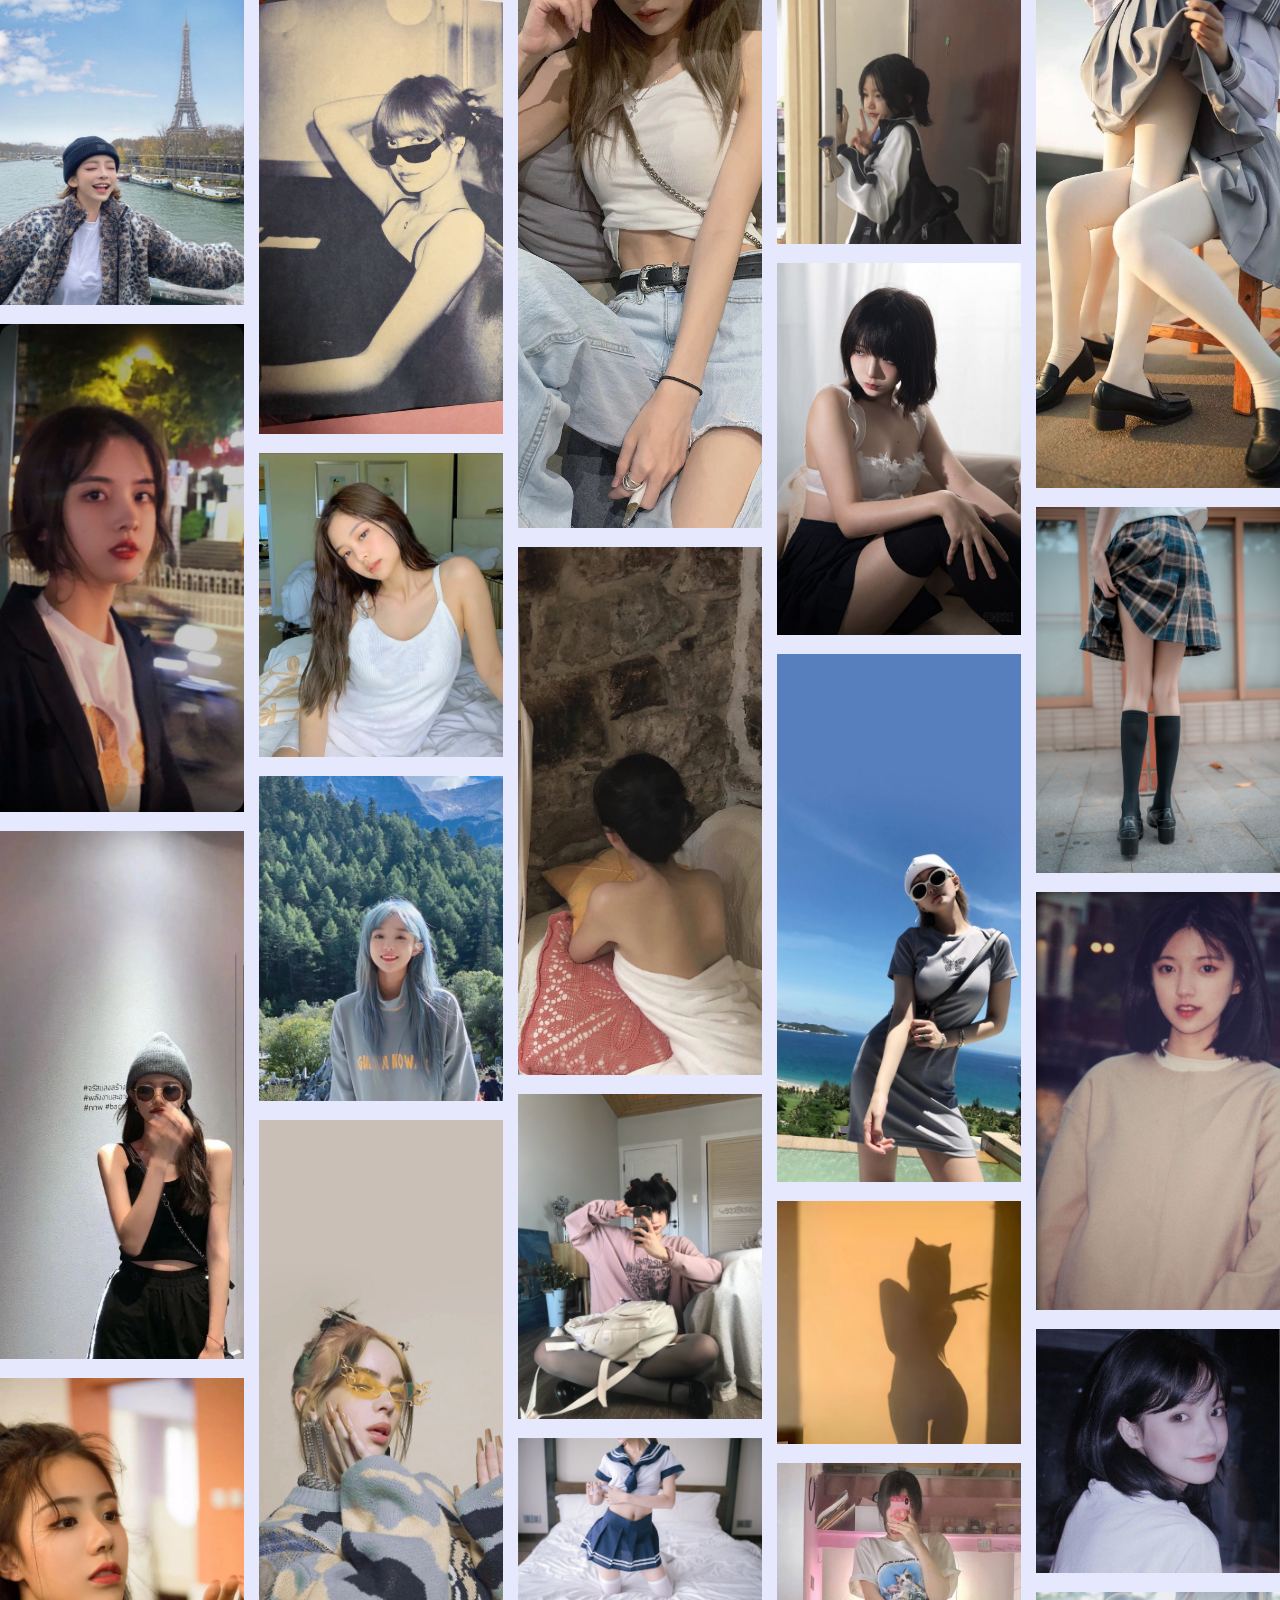
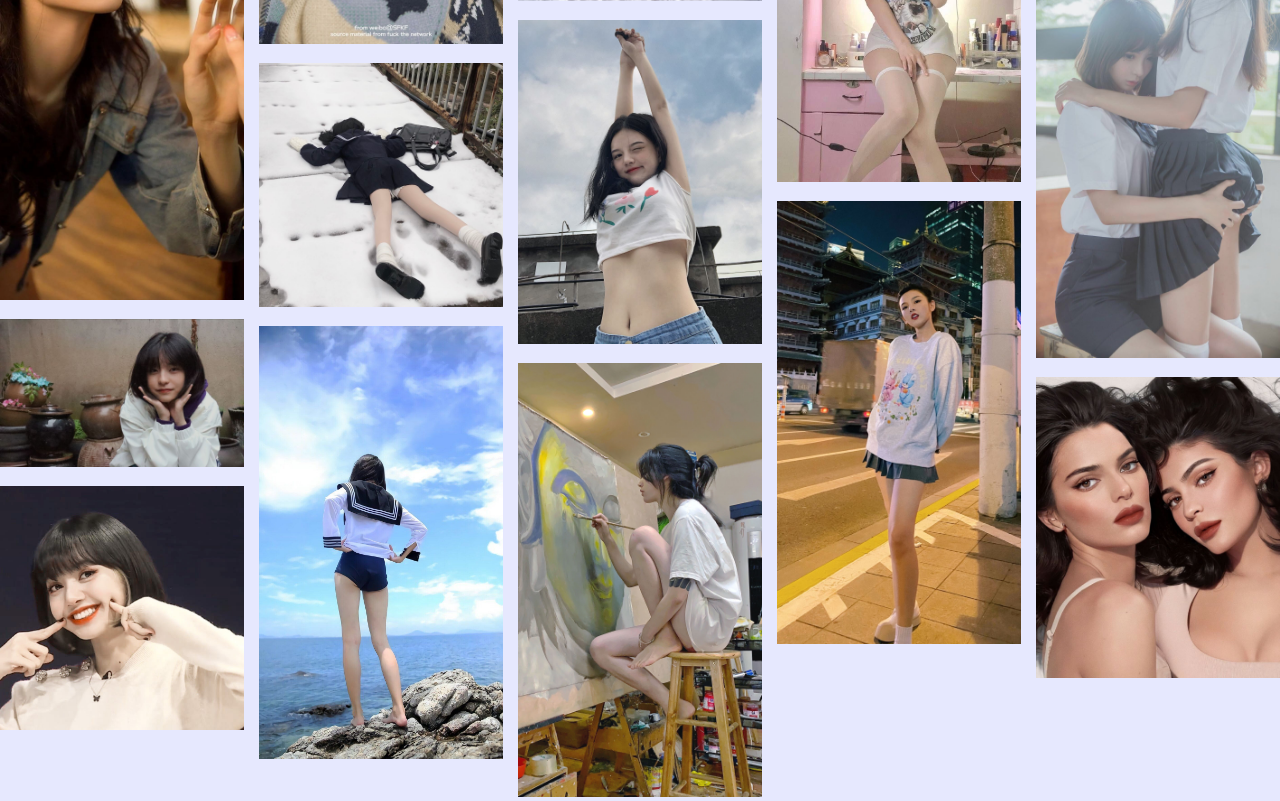
<file: 瀑布流布局/index.html>
<!DOCTYPE html>
<html lang="en">
<head>
    <meta charset="UTF-8">
    <meta http-equiv="X-UA-Compatible" content="IE=edge">
    <meta name="viewport" content="width=device-width, initial-scale=1.0">
    <title>瀑布流</title>
    <style>
        body {
            margin: 0;
            padding: 0;
            background-color: rgba(130, 140, 250, 0.2);
            display: flex;
            justify-content: center;
        }
        .shell {
            max-width: 1300px;
            column-count: 5;
            column-gap: 15px;
        }
        .image {
            margin-bottom: 15px;
        }
        .image img {
            width: 100%;
        }
        @media(max-width: 1200px) {
            .shell {
                column-count: 4;
            }
        }
        @media(max-width: 850px) {
            .shell {
                column-count: 3;
            }
        }
        @media(max-width: 600px) {
            .shell {
                column-count: 2;
            }
        }
    </style>
</head>
<body>
    <div class="shell">
        <div class="image"><img data-src="./image/1.jpeg" /></div>
        <div class="image"><img data-src="./image/2.jpeg" /></div>
        <div class="image"><img data-src="./image/3.jpeg" /></div>
        <div class="image"><img data-src="./image/4.jpeg" /></div>
        <div class="image"><img data-src="./image/5.jpeg" /></div>
        <div class="image"><img data-src="./image/6.jpeg" /></div>
        <div class="image"><img data-src="./image/7.jpeg" /></div>
        <div class="image"><img data-src="./image/8.jpeg" /></div>
        <div class="image"><img data-src="./image/9.jpeg" /></div>
        <div class="image"><img data-src="./image/10.jpeg" /></div>
        <div class="image"><img data-src="./image/11.jpeg" /></div>
        <div class="image"><img data-src="./image/12.jpeg" /></div>
        <div class="image"><img data-src="./image/13.jpeg" /></div>
        <div class="image"><img data-src="./image/14.jpeg" /></div>
        <div class="image"><img data-src="./image/15.jpeg" /></div>
        <div class="image"><img data-src="./image/16.jpeg" /></div>
        <div class="image"><img data-src="./image/17.jpeg" /></div>
        <div class="image"><img data-src="./image/18.jpeg" /></div>
        <div class="image"><img data-src="./image/19.jpeg" /></div>
        <div class="image"><img data-src="./image/20.jpeg" /></div>
        <div class="image"><img data-src="./image/21.jpeg" /></div>
        <div class="image"><img data-src="./image/22.jpeg" /></div>
        <div class="image"><img data-src="./image/23.jpeg" /></div>
        <div class="image"><img data-src="./image/24.jpeg" /></div>
        <div class="image"><img data-src="./image/25.jpeg" /></div>
        <div class="image"><img data-src="./image/26.jpeg" /></div>
        <div class="image"><img data-src="./image/27.jpeg" /></div>
        <div class="image"><img data-src="./image/28.jpeg" /></div>
        <div class="image"><img data-src="./image/29.jpeg" /></div>
        <div class="image"><img data-src="./image/30.jpeg" /></div>
    </div>
    <script>
        let imgs = document.querySelectorAll('.image img');
        let imgDiv = document.querySelectorAll('.image')
        let sizes = imgs.length;
        let _clientHeight = document.documentElement.clientHeight;
        let _scrollTop = document.documentElement.scrollTop;
        let n = 0;
        function computeClientHeigth() {
            _clientHeigth = document.documentElement.clientHeigth;
            console.log(_clientHeigth);
        }
        function lazyImage() {
            _scrollTop = document.documentElement.scrollTop || document.body.scrollTop;
            for(let i = n; i < sizes; i++) {
                // window === document.defaultView
                // 返回CSSStyleDeclaration对象
                // let style = window.getComputedStyle(imgs[i], null);
                // console.log('imgs[' + i+ '] = ' + imgs[i].offsetTop, _clientHeight + _scrollTop);
                if(imgs[i].offsetTop < _clientHeight + _scrollTop) {
                    if(imgs[i].src == '') {
                        imgs[i].src = imgs[i].getAttribute('data-src');
                    }
                }
                n++;
            }
        }
        lazyImage();

    </script>
</body>
</html>
</file>
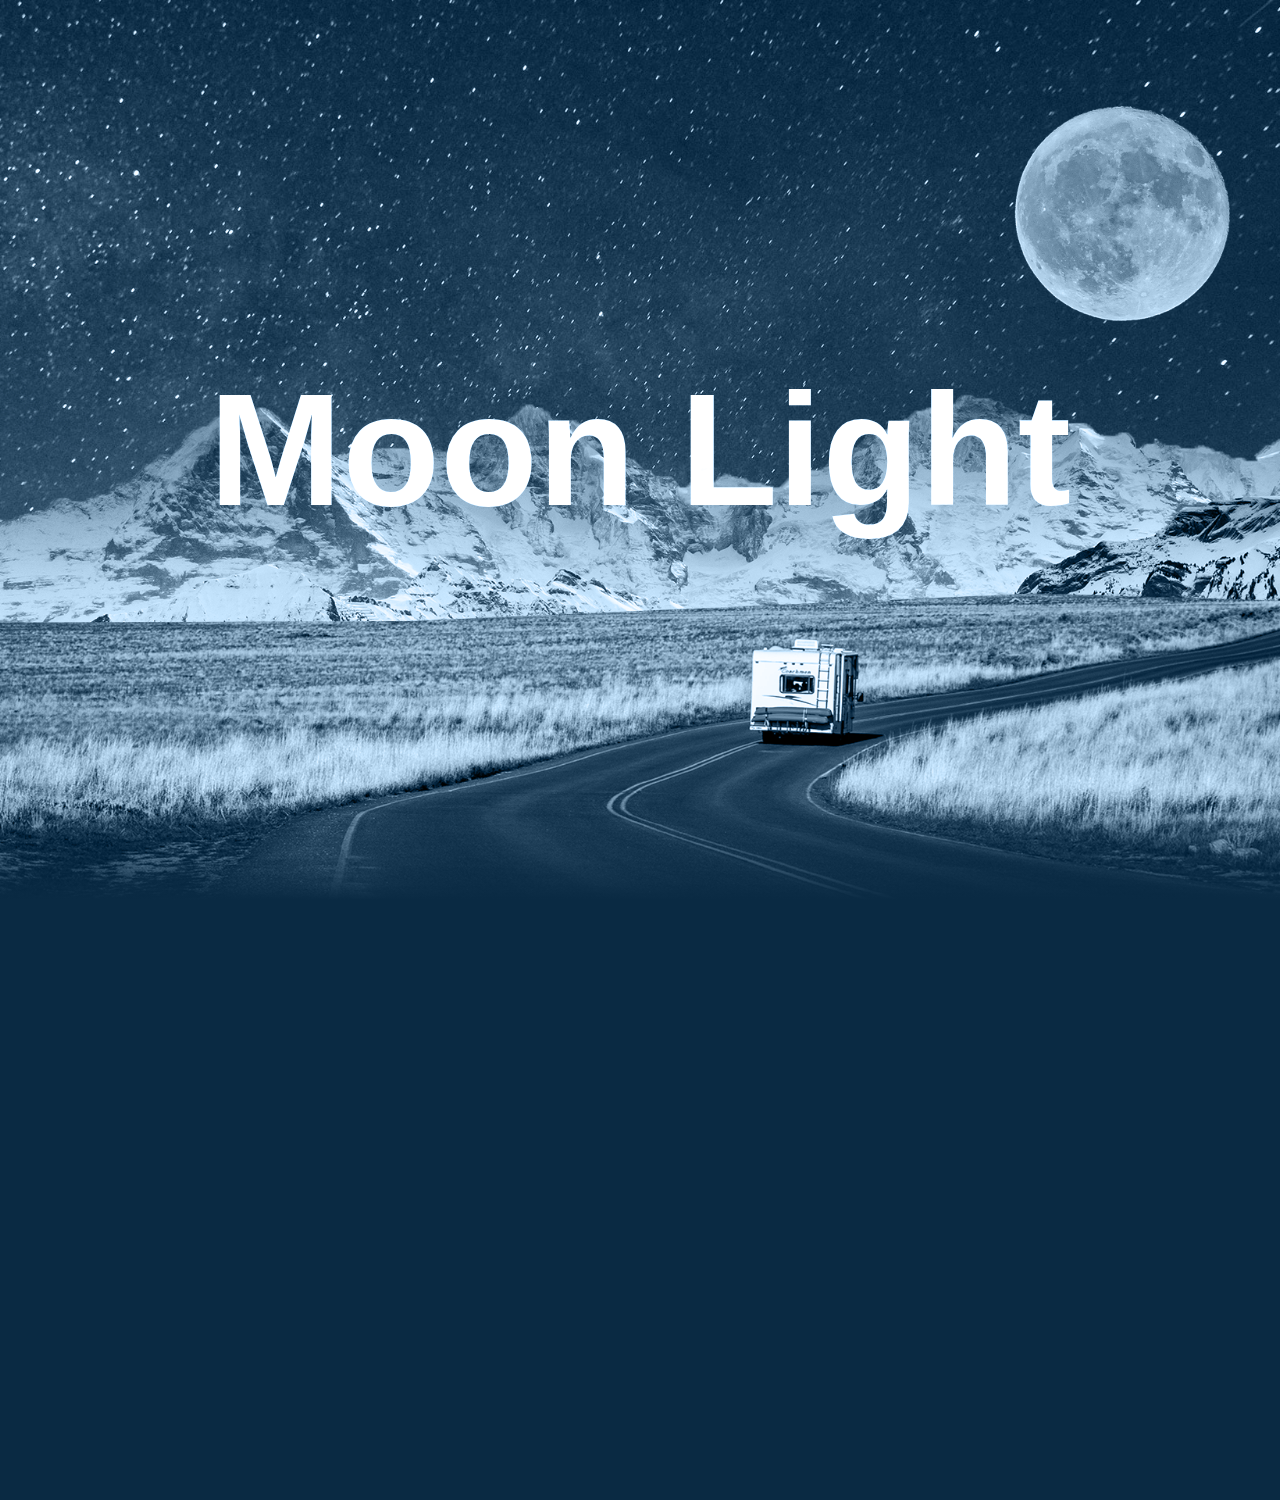
<file: 简单的视差滚动/index.html>
<!DOCTYPE html>
<html lang="en">
<head>
    <meta charset="UTF-8">
    <meta http-equiv="X-UA-Compatible" content="IE=edge">
    <meta name="viewport" content="width=device-width, initial-scale=1.0">
    <title>Moon Light</title>
    <style>
        * {
            margin: 0;
            padding: 0;
            font-family: 'Poppins', sans-serif;
        }
        body {
            background: #0a2a43;
            min-height: 1500px;
        }
        section:before {
            content: '';
            position: absolute;
            bottom: 0;
            width: 100%;
            height: 100px;
            background: linear-gradient(to top, #0a2a43, transparent);
            z-index: 10000;
        }
        section:after {
            content: '';
            position: absolute;
            top: 0;
            left: 0;
            width: 100%;
            height: 100%;
            background: #0a2a43;
            z-index: 10000;
            mix-blend-mode: color;
        }
        section {
            position: relative;
            width: 100%;
            /* css3 自适应布局单位 vw, vh */
            /* 视口单位 vw: 1vw等于视口宽度1% vh: 1vh等于视口高度 */
            height: 100vh;
            overflow: hidden;
            display: flex;
            justify-content: center;
            align-items: center;
        }
        section img {
            position: absolute;
            top: 0;
            left: 0;
            width: 100%;
            height: 100%;
            /* 属性指定元素的内容应该如何去适应指定容器的高度与宽度 */
            object-fit: cover;
            pointer-events: none;
        }
        #text {
            position: relative;
            color: #fff;
            font-size: 10em;
            z-index: 1;
        }
        #road {
            z-index: 2;
        }
    </style>
</head>
<body>
    <section>
        <img src="./img/bg.jpg" id="bg">
        <img src="./img/moon.png" id="moon">
        <img src="./img/mountain.png" id="mountain">
        <img src="./img/road.png" id="road">
        <h2 id="text">Moon Light</h2>
    </section>
    <script>
        let bg = document.getElementById('bg');
        let moon = document.getElementById('moon');
        let mountain = document.getElementById('mountain');
        let road = document.getElementById('road');
        let text = document.getElementById('text');

        window.addEventListener('scroll', function() {
            var value = window.scrollY;

            bg.style.top = value * 0.5 + 'px';
            moon.style.left = -value * 0.5 + 'px';
            mountain.style.top = -value * 0.15 + 'px';
            road.style.top = value * 0.15 + 'px';
            text.style.top = value * 1 + 'px';

        });
    </script>
</body>
</html>
</file>
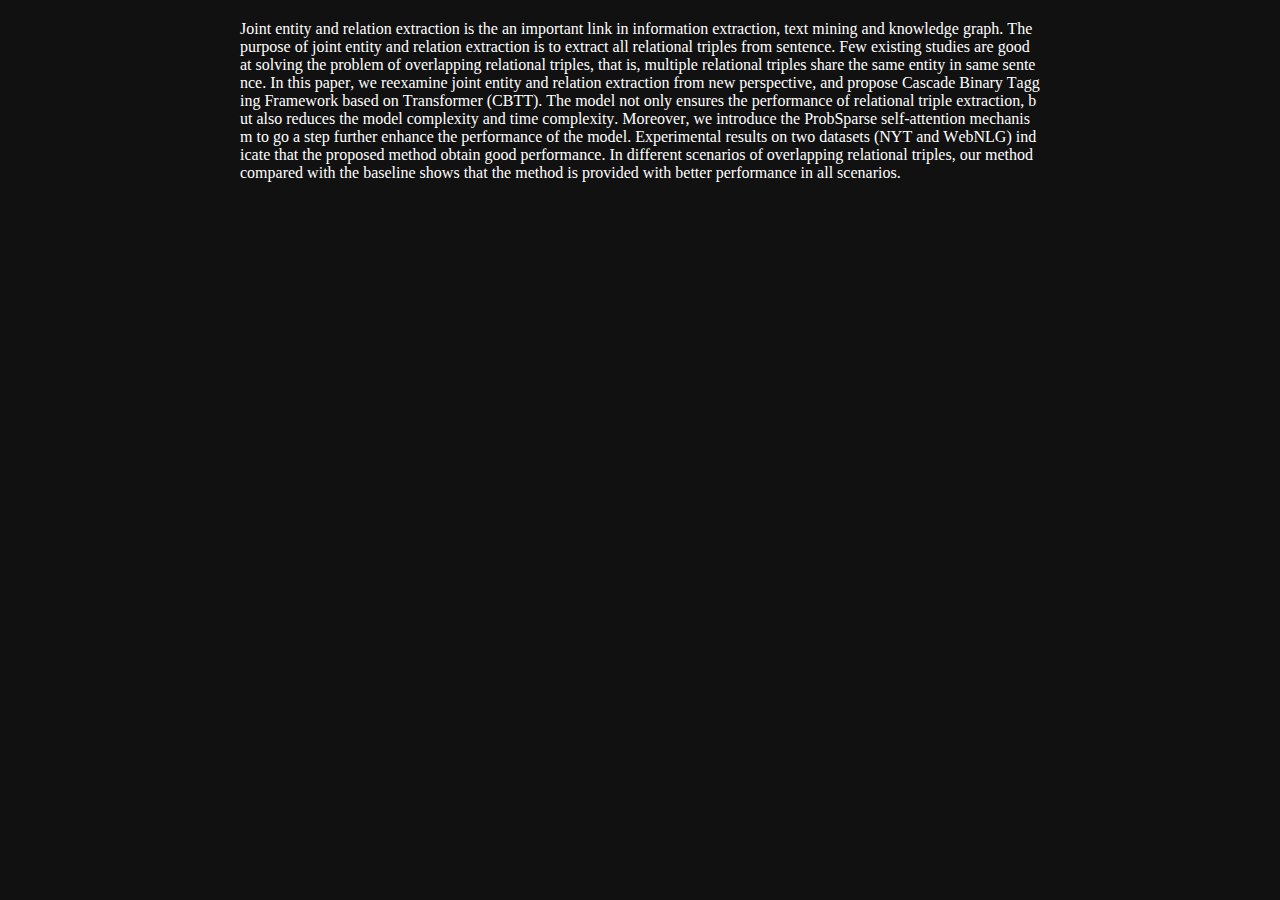
<file: 烟雾文字效果/烟雾文字效果.html>
<!DOCTYPE html>
<html lang="en">
<head>
    <meta charset="UTF-8">
    <meta http-equiv="X-UA-Compatible" content="IE=edge">
    <meta name="viewport" content="width=device-width, initial-scale=1.0">
    <title>Document</title>
    <link rel="stylesheet" href="./css/index.css">
</head>
<body>
    <section>
        <p class="text">
            Joint entity and relation extraction is the an important link in information extraction, text mining and knowledge graph. The purpose of joint entity and relation extraction is to extract all relational triples from sentence. Few existing studies are good at solving the problem of overlapping relational triples, that is, multiple relational triples share the same entity in same sentence. In this paper, we reexamine joint entity and relation extraction from new perspective, and propose Cascade Binary Tagging Framework based on Transformer (CBTT). The model not only ensures the performance of relational triple extraction, but also reduces the model complexity and time complexity. Moreover, we introduce the ProbSparse self-attention mechanism to go a step further enhance the performance of the model. Experimental results on two datasets (NYT and WebNLG) indicate that the proposed method obtain good performance. In different scenarios of overlapping relational triples, our method compared with the baseline shows that the method is provided with better performance in all scenarios.
        </p>
    </section>
    <script>
        let text = document.querySelector('.text');
        text.innerHTML = text.textContent.replace(/\S/g, '<span>$&</span>');
    
        const letters = document.querySelectorAll('span');
        for(let i = 0; i < letters.length; i++) {
            letters[i].addEventListener('mouseover', function() {
                letters[i].classList.add('active');
            });
        }
    </script>
</body>
</html>
</file>
<file: 烟雾文字效果/css/index.css>
body {
    margin: 0;
    padding: 0;
}

section {
    position: relative;
    display: flex;
    justify-content: center;
    width: 100%;
    height: 100vh;
    background-color: #111;
    overflow: hidden;
}

section .text{
    position:relative;
    color: #fff;
    margin: 20px;
    max-width: 800px;
    user-select: none;
}

section .text span{
    position: relative;
    display: inline-block;
    cursor: pointer;
}

section .text span.active{
    animation: smoke 1s linear forwards;
    transform-origin: bottom;
}

@keyframes smoke{
    0%{
        opacity: 1;
        filter: blur(0);
        transform: translate(0) translate(0) rotate(0deg) scale(1);
    }
    100%{
        opacity: 0;
        filter: blur(20px);
        transform: translate(300px) translate(-300px) rotate(720deg) scale(4);
    }
}
</file>
